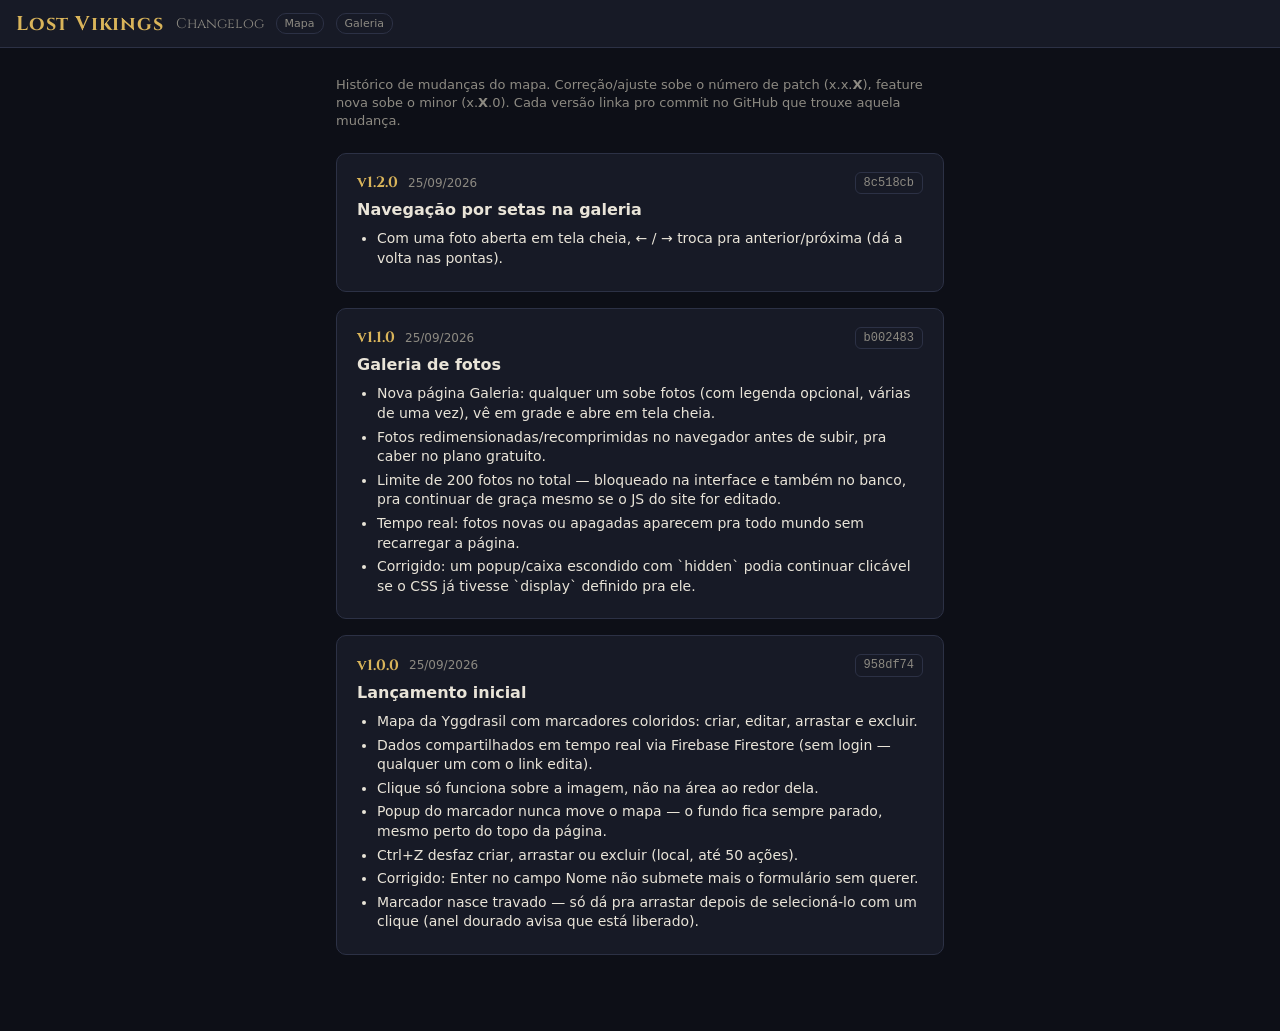
<file: changelog.html>
<!doctype html>
<html lang="pt-BR">
<head>
  <meta charset="utf-8">
  <meta name="viewport" content="width=device-width, initial-scale=1">
  <title>Lost Vikings — Changelog</title>
  <link rel="preconnect" href="https://fonts.googleapis.com">
  <link href="https://fonts.googleapis.com/css2?family=Cinzel:wght@600;700&display=swap" rel="stylesheet">
  <link rel="stylesheet" href="style.css">
</head>
<body>
  <header class="topbar">
    <h1>Lost Vikings</h1>
    <span class="subtitle">Changelog</span>
    <a class="version" href="index.html">Mapa</a>
    <a class="version" href="gallery.html">Galeria</a>
  </header>

  <main class="changelog">
    <p class="changelog-intro">
      Histórico de mudanças do mapa. Correção/ajuste sobe o número de patch
      (x.x.<strong>X</strong>), feature nova sobe o minor (x.<strong>X</strong>.0).
      Cada versão linka pro commit no GitHub que trouxe aquela mudança.
    </p>

    <article class="release">
      <div class="release-header">
        <span class="release-version">v1.2.0</span>
        <span class="release-date">25/09/2026</span>
        <a class="release-commit" href="https://github.com/fr-mm/lost-vikings/commit/8c518cb1b44a14c8aea5ef5b5f9f85e83fedbcda" target="_blank" rel="noopener">8c518cb</a>
      </div>
      <h2>Navegação por setas na galeria</h2>
      <ul class="release-notes">
        <li>Com uma foto aberta em tela cheia, ← / → troca pra anterior/próxima (dá a volta nas pontas).</li>
      </ul>
    </article>

    <article class="release">
      <div class="release-header">
        <span class="release-version">v1.1.0</span>
        <span class="release-date">25/09/2026</span>
        <a class="release-commit" href="https://github.com/fr-mm/lost-vikings/commit/b002483570e334a7fdbb6a21c8d74eaf47e33888" target="_blank" rel="noopener">b002483</a>
      </div>
      <h2>Galeria de fotos</h2>
      <ul class="release-notes">
        <li>Nova página Galeria: qualquer um sobe fotos (com legenda opcional, várias de uma vez), vê em grade e abre em tela cheia.</li>
        <li>Fotos redimensionadas/recomprimidas no navegador antes de subir, pra caber no plano gratuito.</li>
        <li>Limite de 200 fotos no total — bloqueado na interface e também no banco, pra continuar de graça mesmo se o JS do site for editado.</li>
        <li>Tempo real: fotos novas ou apagadas aparecem pra todo mundo sem recarregar a página.</li>
        <li>Corrigido: um popup/caixa escondido com `hidden` podia continuar clicável se o CSS já tivesse `display` definido pra ele.</li>
      </ul>
    </article>

    <article class="release">
      <div class="release-header">
        <span class="release-version">v1.0.0</span>
        <span class="release-date">25/09/2026</span>
        <a class="release-commit" href="https://github.com/fr-mm/lost-vikings/commit/958df74fa52aa0f05a853b047593863a4e89ffa1" target="_blank" rel="noopener">958df74</a>
      </div>
      <h2>Lançamento inicial</h2>
      <ul class="release-notes">
        <li>Mapa da Yggdrasil com marcadores coloridos: criar, editar, arrastar e excluir.</li>
        <li>Dados compartilhados em tempo real via Firebase Firestore (sem login — qualquer um com o link edita).</li>
        <li>Clique só funciona sobre a imagem, não na área ao redor dela.</li>
        <li>Popup do marcador nunca move o mapa — o fundo fica sempre parado, mesmo perto do topo da página.</li>
        <li>Ctrl+Z desfaz criar, arrastar ou excluir (local, até 50 ações).</li>
        <li>Corrigido: Enter no campo Nome não submete mais o formulário sem querer.</li>
        <li>Marcador nasce travado — só dá pra arrastar depois de selecioná-lo com um clique (anel dourado avisa que está liberado).</li>
      </ul>
    </article>
  </main>

  <script type="module">
    import { VERSION } from './version.js';
    document.title = `Lost Vikings — Changelog (v${VERSION})`;
  </script>
</body>
</html>
</file>
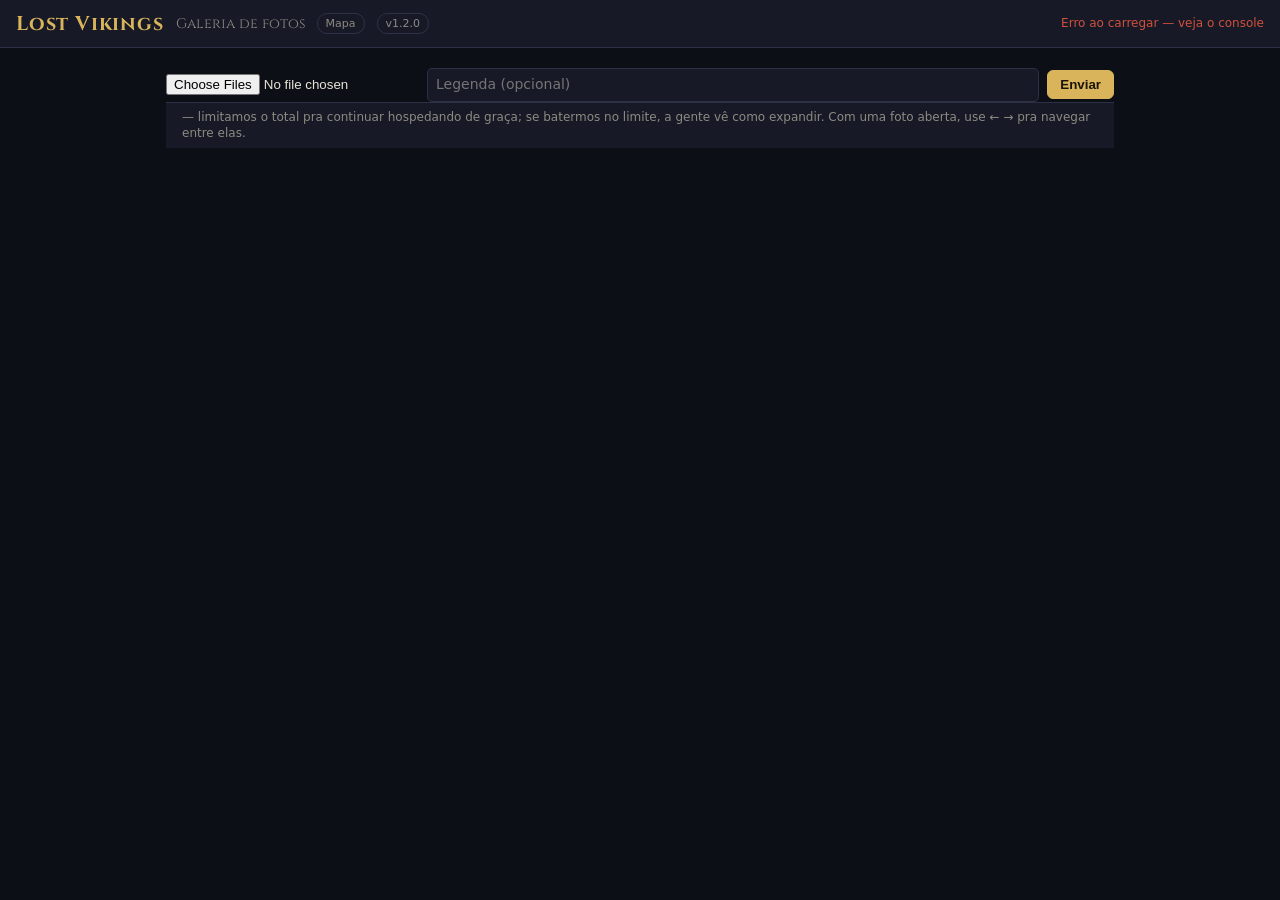
<file: gallery.html>
<!doctype html>
<html lang="pt-BR">
<head>
  <meta charset="utf-8">
  <meta name="viewport" content="width=device-width, initial-scale=1">
  <title>Lost Vikings — Galeria</title>
  <link rel="preconnect" href="https://fonts.googleapis.com">
  <link href="https://fonts.googleapis.com/css2?family=Cinzel:wght@600;700&display=swap" rel="stylesheet">
  <link rel="stylesheet" href="style.css">
</head>
<body>
  <header class="topbar">
    <h1>Lost Vikings</h1>
    <span class="subtitle">Galeria de fotos</span>
    <a class="version" href="index.html">Mapa</a>
    <a id="version" class="version" href="changelog.html" title="Ver histórico de mudanças"></a>
    <span id="status" class="status"></span>
  </header>

  <main class="gallery-page">
    <form id="upload-form" class="upload-bar">
      <input id="file-input" type="file" accept="image/*" multiple required>
      <input id="caption-input" type="text" maxlength="140" placeholder="Legenda (opcional)">
      <button type="submit" class="btn">Enviar</button>
    </form>
    <p class="hint">
      <span id="gallery-count"></span> — limitamos o total pra continuar hospedando de graça;
      se batermos no limite, a gente vê como expandir. Com uma foto aberta, use ← → pra navegar entre elas.
    </p>
    <div id="photo-grid" class="photo-grid"></div>
  </main>

  <div id="lightbox" class="lightbox" hidden>
    <button id="lightbox-close" class="lightbox-close" type="button" aria-label="Fechar">×</button>
    <img id="lightbox-img" alt="">
    <p id="lightbox-caption" class="lightbox-caption"></p>
    <button id="lightbox-delete" class="btn danger" type="button">Excluir</button>
  </div>

  <div id="toast" class="toast" hidden></div>

  <script type="module" src="gallery.js"></script>
</body>
</html>
</file>
<file: style.css>
:root {
  --bg: #0d0f17;
  --panel: #171a26;
  --border: #2c3145;
  --text: #e9e4d8;
  --muted: #8d8a82;
  --gold: #d9b45a;
  --danger: #d0503e;
}

* { box-sizing: border-box; }

html, body {
  height: 100%;
  margin: 0;
  background: var(--bg);
  color: var(--text);
  font: 14px/1.4 system-ui, -apple-system, "Segoe UI", sans-serif;
}

body { display: flex; flex-direction: column; }

.topbar {
  display: flex;
  align-items: center;
  flex-wrap: wrap;
  gap: 12px;
  padding: 10px 16px;
  background: var(--panel);
  border-bottom: 1px solid var(--border);
}
.topbar h1 {
  margin: 0;
  font: 700 20px "Cinzel", Georgia, serif;
  color: var(--gold);
  letter-spacing: .04em;
}
.subtitle { color: var(--muted); font-family: "Cinzel", Georgia, serif; }
.version {
  font-size: 11px;
  color: var(--muted);
  text-decoration: none;
  border: 1px solid var(--border);
  border-radius: 10px;
  padding: 2px 8px;
}
.version:hover { color: var(--gold); border-color: var(--gold); }
.status { margin-left: auto; font-size: 12px; color: var(--muted); }
.status.online { color: #6fcf6f; }
.status.local { color: #e8c547; }
.status.error { color: var(--danger); }

.layout { flex: 1; display: flex; min-height: 0; }
#map { flex: 1; background: var(--bg); }

.sidebar {
  width: 260px;
  max-width: 45vw;
  border-left: 1px solid var(--border);
  background: var(--panel);
  display: flex;
  flex-direction: column;
}
.sidebar[hidden] { display: none; }
.sidebar input {
  margin: 10px;
  padding: 7px 9px;
  border-radius: 6px;
  border: 1px solid var(--border);
  background: var(--bg);
  color: var(--text);
}
#marker-list { list-style: none; margin: 0; padding: 0 0 10px; overflow-y: auto; }
#marker-list li {
  display: flex;
  align-items: center;
  gap: 8px;
  padding: 7px 14px;
  cursor: pointer;
}
#marker-list li:hover { background: #22263a; }
.dot {
  width: 10px; height: 10px; border-radius: 50%;
  background: var(--c); flex: none;
}

.hint {
  margin: 0;
  padding: 6px 16px;
  font-size: 12px;
  color: var(--muted);
  background: var(--panel);
  border-top: 1px solid var(--border);
}

/* Botões */
.btn {
  padding: 6px 12px;
  border-radius: 6px;
  border: 1px solid var(--gold);
  background: var(--gold);
  color: #1a1408;
  font-weight: 600;
  cursor: pointer;
}
.btn.ghost { background: transparent; color: var(--text); border-color: var(--border); }
.btn.danger { background: transparent; color: var(--danger); border-color: var(--danger); }

/* Marcadores */
.pin span {
  display: block;
  width: 18px; height: 18px;
  border-radius: 50%;
  background: var(--c);
  border: 2px solid #111;
  box-shadow: 0 0 0 2px rgba(255,255,255,.6), 0 2px 6px rgba(0,0,0,.6);
  cursor: pointer;
}
/* Travado por padrão — só arrasta depois de selecionar (clicar = abrir o
   popup), daí ganha esse anel avisando que já pode mover. */
.pin.selected span {
  box-shadow: 0 0 0 2px rgba(255,255,255,.9), 0 0 0 5px var(--gold), 0 2px 8px rgba(0,0,0,.7);
  cursor: grab;
}
.leaflet-tooltip.pin-label {
  background: rgba(10, 12, 20, .78);
  border: none;
  box-shadow: none;
  padding: 1px 6px;
  font: 700 13px "Cinzel", Georgia, serif;
  text-shadow: 0 1px 2px #000;
}
.leaflet-tooltip.pin-label::before { display: none; }

/* Popups */
.leaflet-popup-content-wrapper, .leaflet-popup-tip {
  background: var(--panel);
  color: var(--text);
  border: 1px solid var(--border);
}
.leaflet-popup-content { margin: 12px 14px; }
.leaflet-container a.leaflet-popup-close-button { color: var(--muted); }

.marker-form { display: flex; flex-direction: column; gap: 8px; }
.marker-form label { display: flex; flex-direction: column; gap: 3px; font-size: 12px; color: var(--muted); }
.marker-form input:not([type=color]), .marker-form textarea {
  padding: 6px 8px;
  border-radius: 5px;
  border: 1px solid var(--border);
  background: var(--bg);
  color: var(--text);
  font: inherit;
  resize: vertical;
}
.swatches { display: flex; flex-wrap: wrap; gap: 6px; align-items: center; }
.swatch {
  width: 22px; height: 22px; border-radius: 50%;
  background: var(--c);
  border: 2px solid transparent;
  cursor: pointer;
  padding: 0;
}
.swatch.selected { border-color: #fff; box-shadow: 0 0 0 2px #000 inset; }
.swatch-custom { width: 28px; height: 24px; padding: 0; border: none; background: none; cursor: pointer; }
.actions { display: flex; gap: 8px; margin-top: 4px; }

.marker-view h3 { margin: 0 0 6px; font: 700 16px "Cinzel", Georgia, serif; }
.marker-view .desc { margin: 0 0 6px; white-space: pre-wrap; }
.marker-view .meta { margin: 0 0 8px; font-size: 11px; color: var(--muted); }

/* Aviso de "desfeito" */
.toast {
  position: fixed;
  left: 50%;
  bottom: 44px;
  transform: translateX(-50%);
  background: var(--panel);
  border: 1px solid var(--gold);
  color: var(--text);
  padding: 8px 16px;
  border-radius: 6px;
  font-size: 13px;
  box-shadow: 0 4px 14px rgba(0,0,0,.5);
  z-index: 2000;
  pointer-events: none;
}

/* Changelog */
.changelog {
  max-width: 640px;
  margin: 0 auto;
  padding: 28px 16px 60px;
  width: 100%;
  box-sizing: border-box;
}
.changelog-intro { color: var(--muted); font-size: 13px; margin: 0 0 22px; }
.release {
  background: var(--panel);
  border: 1px solid var(--border);
  border-radius: 10px;
  padding: 18px 20px;
  margin-bottom: 16px;
}
.release-header { display: flex; align-items: center; gap: 10px; flex-wrap: wrap; margin-bottom: 6px; }
.release-version { font: 700 15px "Cinzel", Georgia, serif; color: var(--gold); }
.release-date { color: var(--muted); font-size: 12px; }
.release-commit {
  margin-left: auto;
  font-family: ui-monospace, monospace;
  font-size: 12px;
  color: var(--muted);
  border: 1px solid var(--border);
  border-radius: 6px;
  padding: 2px 8px;
  text-decoration: none;
}
.release-commit:hover { color: var(--gold); border-color: var(--gold); }
.release h2 { margin: 4px 0 10px; font: 700 16px system-ui, sans-serif; }
.release-notes { margin: 0; padding-left: 20px; }
.release-notes li { margin-bottom: 4px; }

/* Galeria */
.gallery-page {
  max-width: 980px;
  margin: 0 auto;
  padding: 20px 16px 60px;
  width: 100%;
  box-sizing: border-box;
}
.upload-bar { display: flex; flex-wrap: wrap; gap: 8px; align-items: center; }
.upload-bar input[type=file] { color: var(--text); max-width: 100%; }
.upload-bar input[type=text] {
  flex: 1;
  min-width: 160px;
  padding: 6px 8px;
  border-radius: 5px;
  border: 1px solid var(--border);
  background: var(--panel);
  color: var(--text);
  font: inherit;
}
#gallery-count { color: var(--gold); font-weight: 600; }

.photo-grid {
  display: grid;
  grid-template-columns: repeat(auto-fill, minmax(150px, 1fr));
  gap: 10px;
  margin-top: 16px;
}
.photo-card {
  position: relative;
  padding: 0;
  border: 1px solid var(--border);
  border-radius: 8px;
  overflow: hidden;
  background: var(--panel);
  cursor: pointer;
  aspect-ratio: 1;
  display: block;
}
.photo-card img { width: 100%; height: 100%; object-fit: cover; display: block; }
.photo-caption {
  position: absolute;
  left: 0; right: 0; bottom: 0;
  padding: 4px 8px;
  font-size: 11px;
  background: linear-gradient(transparent, rgba(0,0,0,.75));
  color: #fff;
  text-align: left;
  white-space: nowrap;
  overflow: hidden;
  text-overflow: ellipsis;
}

.lightbox {
  position: fixed;
  inset: 0;
  background: rgba(5, 6, 10, .92);
  display: flex;
  flex-direction: column;
  align-items: center;
  justify-content: center;
  gap: 12px;
  padding: 20px;
  z-index: 3000;
}
/* [hidden] sozinho perde pro display:flex acima (mesma especificidade, CSS de
   autor vence o padrão do navegador) — sem isso o lightbox fica clicável
   mesmo escondido. */
.lightbox[hidden] { display: none; }
.lightbox img { max-width: min(90vw, 900px); max-height: 72vh; border-radius: 8px; object-fit: contain; }
.lightbox-caption { color: var(--text); max-width: 80vw; text-align: center; }
.lightbox-close {
  position: absolute;
  top: 16px; right: 20px;
  background: none;
  border: none;
  color: var(--text);
  font-size: 28px;
  line-height: 1;
  cursor: pointer;
}
</file>
